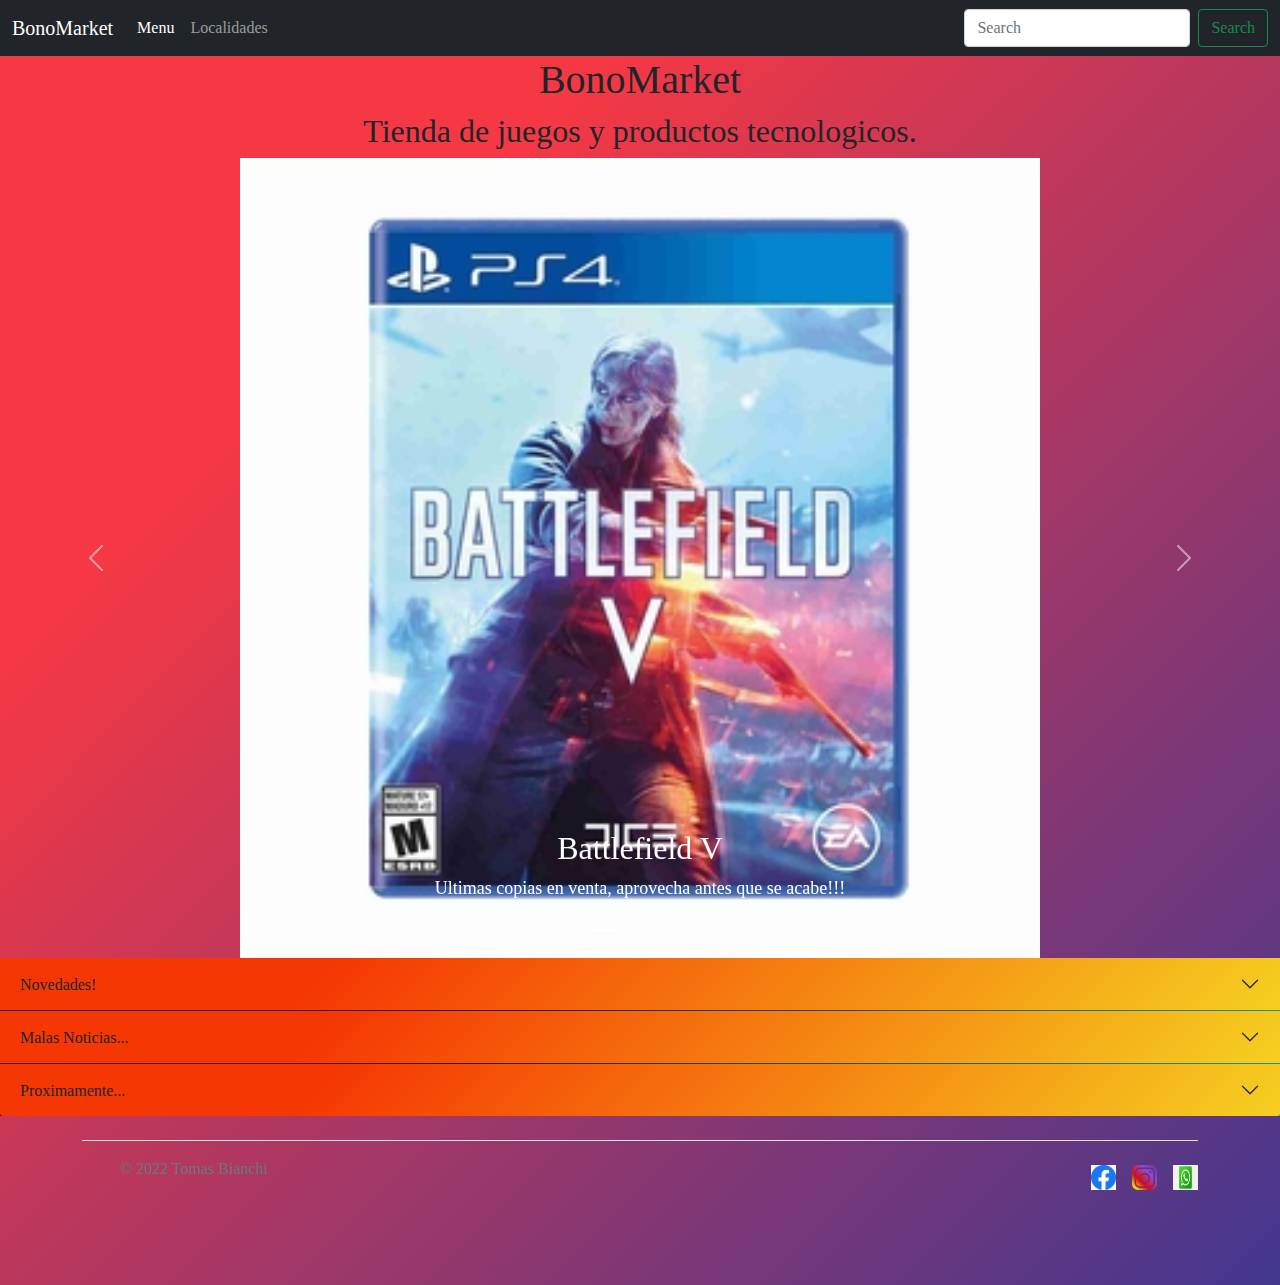
<file: index.html>
<!DOCTYPE html>
<html lang="en">
<head>
    <meta charset="UTF-8">
    <meta http-equiv="X-UA-Compatible" content="IE=edge">
    <meta name="viewport" content="width=device-width, initial-scale=1.0">
    <title>Bootstrap</title>
<link rel="stylesheet" href="css/bootstrap.css">
<link rel="stylesheet" href="estilos/estilos.css">
</head>

<body class="cuerpo-color">

<header>
    <nav class="navbar navbar-expand-lg navbar-dark bg-dark">
        <div class="container-fluid">
          <a class="navbar-brand" href="#">BonoMarket</a>
          <button class="navbar-toggler" type="button" data-bs-toggle="collapse" data-bs-target="#navbarSupportedContent" aria-controls="navbarSupportedContent" aria-expanded="false" aria-label="Toggle navigation">
            <span class="navbar-toggler-icon"></span>
          </button>
          <div class="collapse navbar-collapse" id="navbarSupportedContent">
            <ul class="navbar-nav me-auto mb-2 mb-lg-0">
              <li class="nav-item">
                <a class="nav-link active" aria-current="page" href="index.html">Menu</a>
              </li>
              <li class="nav-item">
                <a class="nav-link" href="local.html">Localidades</a>
              </li>
            </ul>
            <form class="d-flex">
              <input class="form-control me-2" type="search" placeholder="Search" aria-label="Search">
              <button class="btn btn-outline-success" type="submit">Search</button>
            </form>
          </div>
        </div>
      </nav>

    <div class="titulo-principal">
        <h1 class="tituloPrincipal">BonoMarket</h1>
        <h2 class="tituloSecundario">Tienda de juegos y productos tecnologicos.</h2>
</div>
</header>



<main>


    <div id="carouselExampleCaptions" class="carousel slide" data-bs-ride="carousel">
        <div class="carousel-indicators">
          <button type="button" data-bs-target="#carouselExampleCaptions" data-bs-slide-to="0" class="active" aria-current="true" aria-label="Slide 1"></button>
          <button type="button" data-bs-target="#carouselExampleCaptions" data-bs-slide-to="1" aria-label="Slide 2"></button>
          <button type="button" data-bs-target="#carouselExampleCaptions" data-bs-slide-to="2" aria-label="Slide 3"></button>
        </div>
        <div class="carousel-inner">
          <div class="carousel-item active">
            <img src="imagenes/battlefield-V.jpg"  alt="..." height="800" width="800">
            <div class="carousel-caption d-none d-md-block">
              <h5 class="titulosJuegos">Battlefield V</h5>
              <p class="textoJuegos">Ultimas copias en venta, aprovecha antes que se acabe!!!</p>
            </div>
          </div>
          <div class="carousel-item">
            <img src="imagenes/god-of-war.jpg"  alt="..." height="800" width="800">
            <div class="carousel-caption d-none d-md-block">
              <h5 class="titulosJuegos">God Of War IV</h5>
              <p class="textoJuegos">Ahora God of War IV esta a un 20%off. No lo dejes pasar!!!</p>
            </div>
          </div>
          <div class="carousel-item">
            <img src="imagenes/gran-turismo-7.jpg"  alt="..." height="800" width="800">
            <div class="carousel-caption d-none d-md-block">
              <h5 class="titulosJuegos">Gran Turismo 7</h5>
              <p class="textoJuegos">Llegando la proxima semana. No te lo pierdas!!!</p>
            </div>
          </div>
        </div>
        <button class="carousel-control-prev" type="button" data-bs-target="#carouselExampleCaptions" data-bs-slide="prev">
          <span class="carousel-control-prev-icon" aria-hidden="true"></span>
          <span class="visually-hidden">Previous</span>
        </button>
        <button class="carousel-control-next" type="button" data-bs-target="#carouselExampleCaptions" data-bs-slide="next">
          <span class="carousel-control-next-icon" aria-hidden="true"></span>
          <span class="visually-hidden">Next</span>
        </button>
      </div>


      <div class="accordion accordion-flush" id="accordionFlushExample">
        <div class="accordion-item">
          <h2 class="accordion-header" id="flush-headingOne">
            <button class="accordion-button collapsed" type="button" data-bs-toggle="collapse" data-bs-target="#flush-collapseOne" aria-expanded="false" aria-controls="flush-collapseOne">
              Novedades!
            </button>
          </h2>
          <div id="flush-collapseOne" class="accordion-collapse collapse" aria-labelledby="flush-headingOne" data-bs-parent="#accordionFlushExample">
            <div class="accordion-body">Dentro de unas semanas van a llegar mas copias del Call of Duty Cold War! Su precio rondara dentro de los 80$USD. No te lo pierdas este juegazo nuevo de Activision.</div>
          </div>
        </div>
        <div class="accordion-item">
          <h2 class="accordion-header" id="flush-headingTwo">
            <button class="accordion-button collapsed" type="button" data-bs-toggle="collapse" data-bs-target="#flush-collapseTwo" aria-expanded="false" aria-controls="flush-collapseTwo">
              Malas Noticias...
            </button>
          </h2>
          <div id="flush-collapseTwo" class="accordion-collapse collapse" aria-labelledby="flush-headingTwo" data-bs-parent="#accordionFlushExample">
            <div class="accordion-body">Nuestro ultimo pedido por controles de Play Station 4 fue cancelado gracias al Covid-19. Pedimos disculpas por todos los pedidos que van a ser retrasados. Cuando tengamos noticias sobre alguna fecha de reanudacion, les avisaremos lo mas rapido posible. Gracias por la paciencia!!!</div>
          </div>
        </div>
        <div class="accordion-item">
          <h2 class="accordion-header" id="flush-headingThree">
            <button class="accordion-button collapsed" type="button" data-bs-toggle="collapse" data-bs-target="#flush-collapseThree" aria-expanded="false" aria-controls="flush-collapseThree">
              Proximamente...
            </button>
          </h2>
          <div id="flush-collapseThree" class="accordion-collapse collapse" aria-labelledby="flush-headingThree" data-bs-parent="#accordionFlushExample">
            <div class="accordion-body">Esten atentos a nuestras redes sociales porque se van a venir SORTEOS!!!!! Estaremos avisando que productos vamos a sortear por las redes. Suerte a todos y esten alerta!</div>
          </div>
        </div>
      </div>


</main>







<footer>
    <div class="container">
    <footer class="d-flex flex-wrap justify-content-between align-items-center py-3 my-4 border-top">
      <div class="col-md-4 d-flex align-items-center">
        <a href="/" class="mb-3 me-2 mb-md-0 text-muted text-decoration-none lh-1">
          <svg class="bi" width="30" height="24"><use xlink:href="#bootstrap"/></svg>
        </a>
        <span class="text-muted"><p>&copy; 2022 Tomas Bianchi</p></span>
      </div>
      <ul class="nav col-md-4 justify-content-end list-unstyled d-flex">
        <li class="ms-3"><a class="text-muted" href="" target="_blank"><img src="../imagenes/logo-facebook.png" height="25" width="25"></a></li>
      <li class="ms-3"><a class="text-muted" href="" target="_blank"><img src="../imagenes/logo-instagram.png" height="25" width="25"></a></li>
      <li class="ms-3"><a class="text-muted" href="" target="_blank"><img src="../imagenes/logo-whatsapp.png" height="25" width="25"></a></li>
      </ul>
    </footer>
  </div>
</footer>


    <script src="js/bootstrap.js"></script>
</body>
</html>
</file>
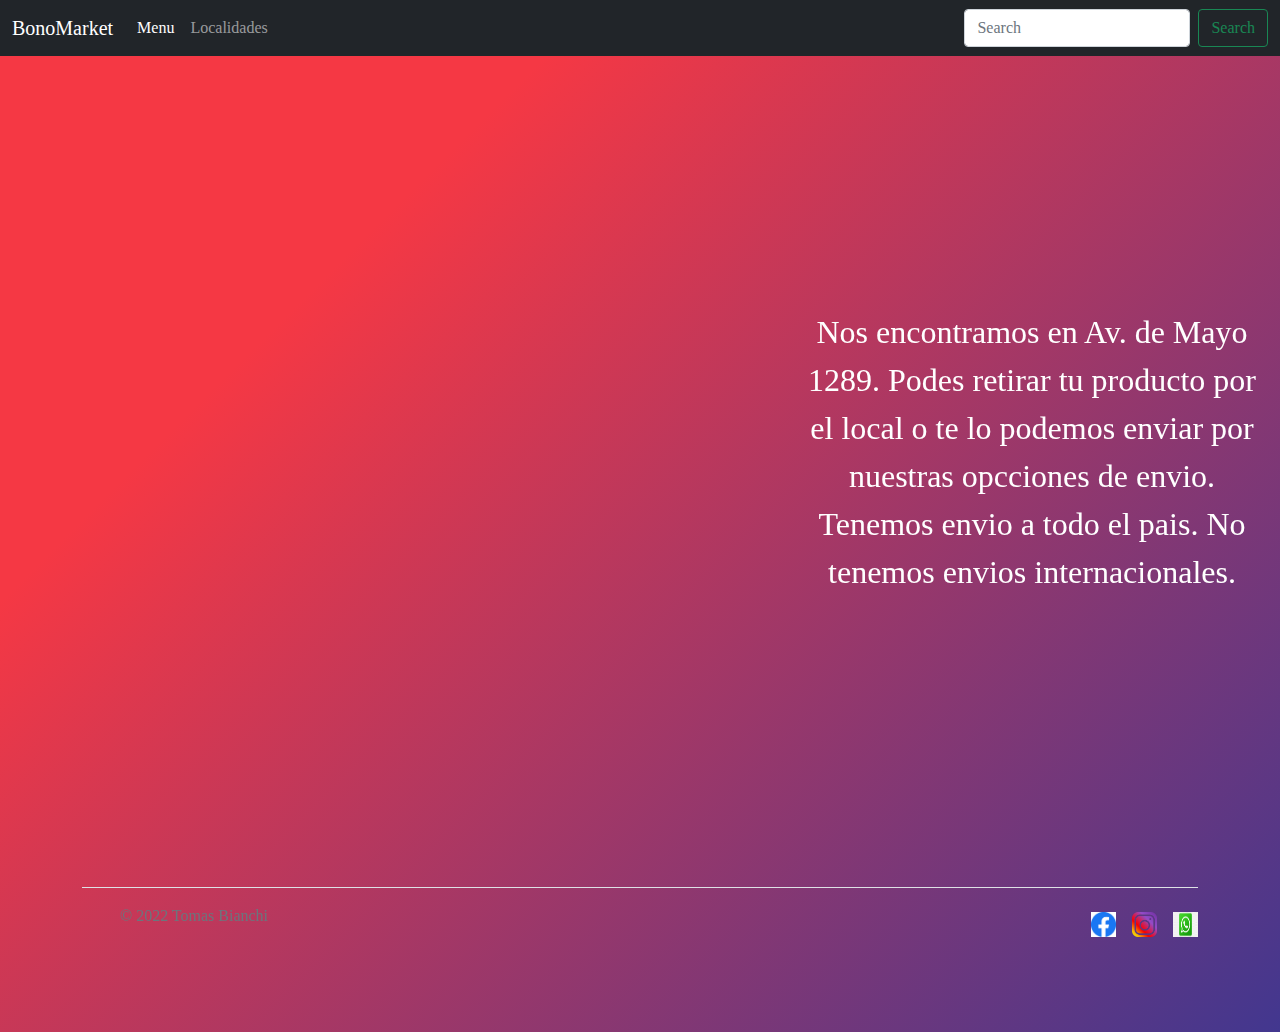
<file: local.html>
<!DOCTYPE html>
<html lang="en">
<head>
    <meta charset="UTF-8">
    <meta http-equiv="X-UA-Compatible" content="IE=edge">
    <meta name="viewport" content="width=device-width, initial-scale=1.0">
    <title>Bootstrap</title>
    <link rel="stylesheet" href="css/bootstrap.css">
    <link rel="stylesheet" href="estilos/estilos.css">
</head>



<body class="cuerpo-color">
    <header>
        <nav class="navbar navbar-expand-lg navbar-dark bg-dark">
            <div class="container-fluid">
              <a class="navbar-brand" href="#">BonoMarket</a>
              <button class="navbar-toggler" type="button" data-bs-toggle="collapse" data-bs-target="#navbarSupportedContent" aria-controls="navbarSupportedContent" aria-expanded="false" aria-label="Toggle navigation">
                <span class="navbar-toggler-icon"></span>
              </button>
              <div class="collapse navbar-collapse" id="navbarSupportedContent">
                <ul class="navbar-nav me-auto mb-2 mb-lg-0">
                  <li class="nav-item">
                    <a class="nav-link active" aria-current="page" href="index.html">Menu</a>
                  </li>
                  <li class="nav-item">
                    <a class="nav-link" href="local.html">Localidades</a>
                  </li>
                </ul>
                <form class="d-flex">
                  <input class="form-control me-2" type="search" placeholder="Search" aria-label="Search">
                  <button class="btn btn-outline-success" type="submit">Search</button>
                </form>
              </div>
            </div>
          </nav>
    </header>

<main>
    <div class="d-flex align-items-center">
    <div class="flex-shrink-0">
        <iframe src="https://www.google.com/maps/embed?pb=!1m18!1m12!1m3!1d244.0697057334183!2d-58.38443413349167!3d-34.60928303196961!2m3!1f0!2f0!3f0!3m2!1i1024!2i768!4f13.1!3m3!1m2!1s0x95bccadac772148d%3A0x7a00df60c99296a7!2sAv.%20de%20Mayo%201289%2C%20C1085ABC%20CABA!5e0!3m2!1ses!2sar!4v1655262063115!5m2!1ses!2sar" width="800" height="800" style="border:0;" allowfullscreen="" loading="lazy" referrerpolicy="no-referrer-when-downgrade"></iframe>
        
    </div>
    <div class="localidad-texto">
        <p>Nos encontramos en Av. de Mayo 1289. Podes retirar tu producto por el local o te lo podemos enviar por nuestras opcciones de envio. Tenemos envio a todo el pais. No tenemos envios internacionales.</p>
    </div>
    <div class="flex-grow-1 ms-3">
      <p class="localidad-texto"></p>
    </div>
  </div>
</main>

<footer>
    <div class="container">
    <footer class="d-flex flex-wrap justify-content-between align-items-center py-3 my-4 border-top">
      <div class="col-md-4 d-flex align-items-center">
        <a href="/" class="mb-3 me-2 mb-md-0 text-muted text-decoration-none lh-1">
          <svg class="bi" width="30" height="24"><use xlink:href="#bootstrap"/></svg>
        </a>
        <span class="text-muted"><p>&copy; 2022 Tomas Bianchi</p></span>
      </div>
      <ul class="nav col-md-4 justify-content-end list-unstyled d-flex">
        <li class="ms-3"><a class="text-muted" href="" target="_blank"><img src="../imagenes/logo-facebook.png" height="25" width="25"></a></li>
      <li class="ms-3"><a class="text-muted" href="" target="_blank"><img src="../imagenes/logo-instagram.png" height="25" width="25"></a></li>
      <li class="ms-3"><a class="text-muted" href="" target="_blank"><img src="../imagenes/logo-whatsapp.png" height="25" width="25"></a></li>
      </ul>
    </footer>
  </div>
</footer>
</body>
</html>
</file>
<file: estilos/estilos.css>
* {
margin: 0;
padding: 0;
font-family: "lucida-sans";}


header {
text-align: center;}

body {padding-bottom: 3em;}

.cuerpo-color {
background-color: #42378f;
background-image: 
linear-gradient(315deg, #42378f 0%, #f53844 74%);
}

.localidad-texto {
font-family: "cambria";
font-size: xx-large;
color: white;
}

.titulo-principal {
font-size: xx-large;
}

main {
    text-align: center;}

.titulosJuegos {
font-family: "Impact";
font-size: xx-large;
color: white;
}

.textoJuegos {
font-family: "Impact";
font-size: large;
color: white;
}

.accordion-item {
    color: white;
    background-color: #0cbaba;
    background-image: linear-gradient(315deg, #0cbaba 0%, #380036 74%);
    
}

.accordion-button {
    background-color: #f5d020;
    background-image: 
    linear-gradient(315deg, #f5d020 0%, #f53803 74%);}

.localidades-main {
}
</file>
